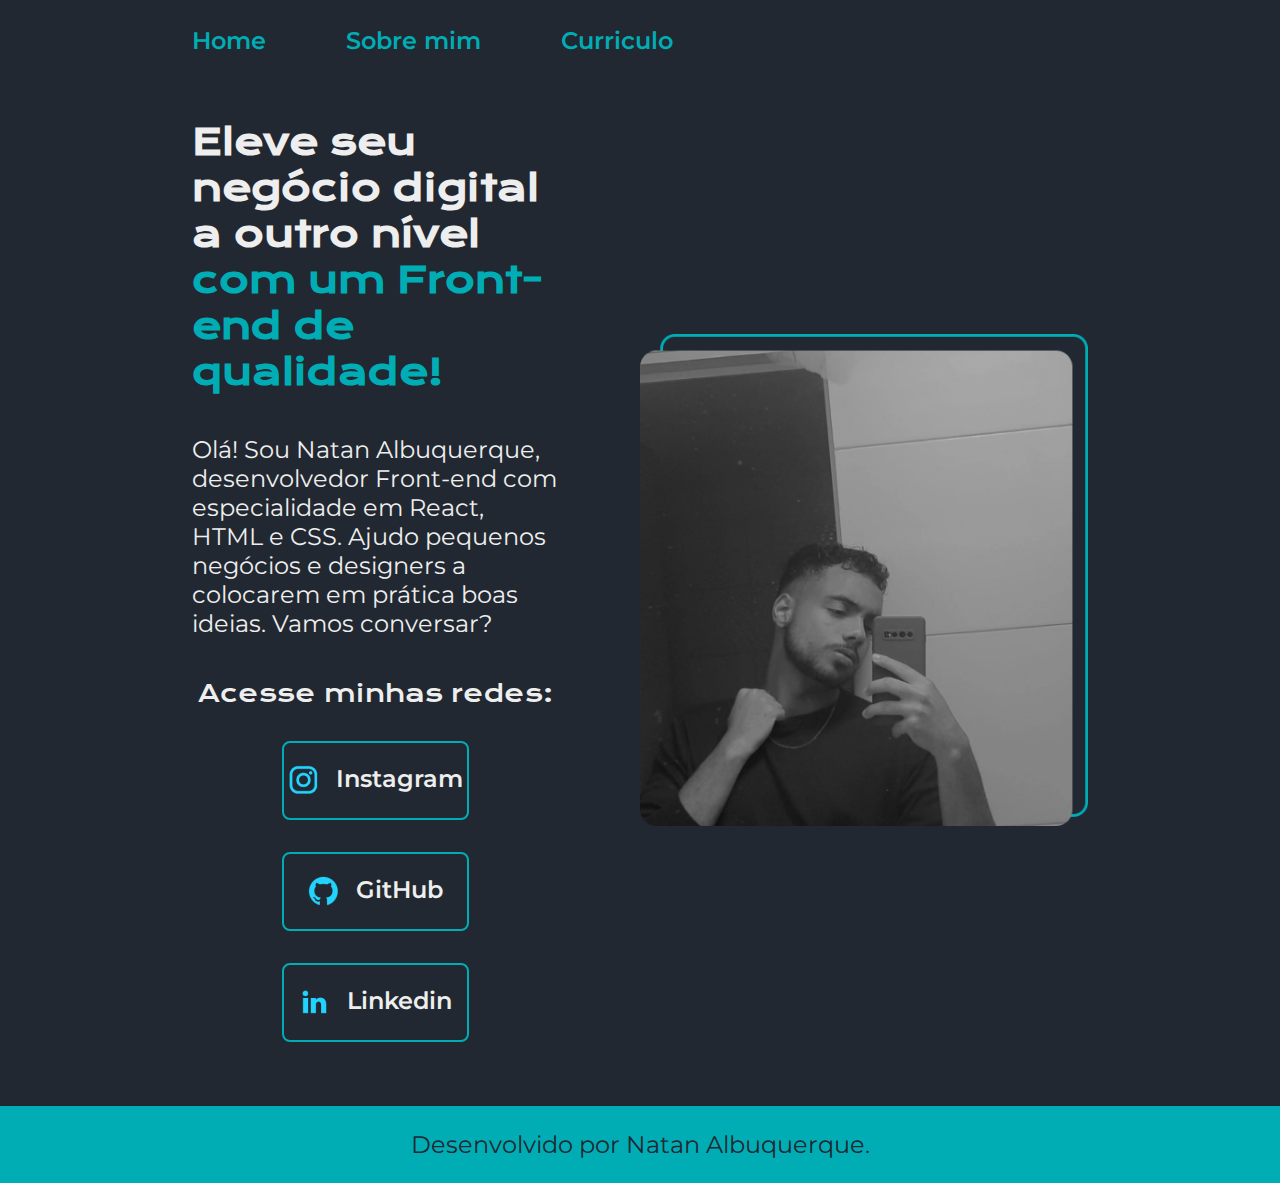
<file: index.html>
<!DOCTYPE html>
<html lang="pt-br">
<head>
    <meta charset="UTF-8">
    <meta name="viewport" content="width=device-width, initial-scale=1.0">
    <title>Portforlio </title>
    <link rel="stylesheet" href="./styles/style.css">
</head>
<body>
    <header class="cabecalho">
        <nav class="cabecalho__menu">
            <a class="cabecalho__menu__link" href="PrimeiroPJt.html" >Home</a>
            <a class="cabecalho__menu__link" href="about.html">Sobre mim</a>
            <a class="cabecalho__menu__link" href="curriculo.html">Curriculo</a> 
            
            </nav>
    </header>
    <main class="apresentacao">
        <section class="apresentacao__conteudo">
            <h1 class="apresentacao__conteudo__titulo">Eleve seu negócio digital a outro nível <STRong class="Titulo-destaque">com um Front-end de qualidade!</STRong>
            </h1>
            <p class="apresentacao__conteudo__texto">
                Olá! Sou Natan Albuquerque, desenvolvedor Front-end com especialidade em React, HTML e CSS. Ajudo pequenos negócios e designers a colocarem em prática boas ideias. Vamos conversar?
            </p>
            <div class="apresentacao__links">
                <h2 class="apresentacao__links__subtitulos">
                    Acesse minhas redes:
                </h2>
            <a class="apresentacao__links__redes" href="https://instagram.com/_nats_xd"><img src="./assets/instagram.png">Instagram</a>
            <a class="apresentacao__links__redes" href="https://GitHub.com/Natan12A"><img src="./assets/github.png"> GitHub</a>
            <a class="apresentacao__links__redes" href="https://linkedin.com/in/natan-albuquerque-482392244"><img src="./assets/linkedin.png"> Linkedin</a>
        </div>
    </section>
        <img class="apresentacao__imagem" src="./assets/foto-natan.png" alt="Foto do Natan">
    </main>
    <footer class="rodape"> 
        <p> Desenvolvido por Natan Albuquerque.</p>
    </footer>
</body>
</html>
</file>
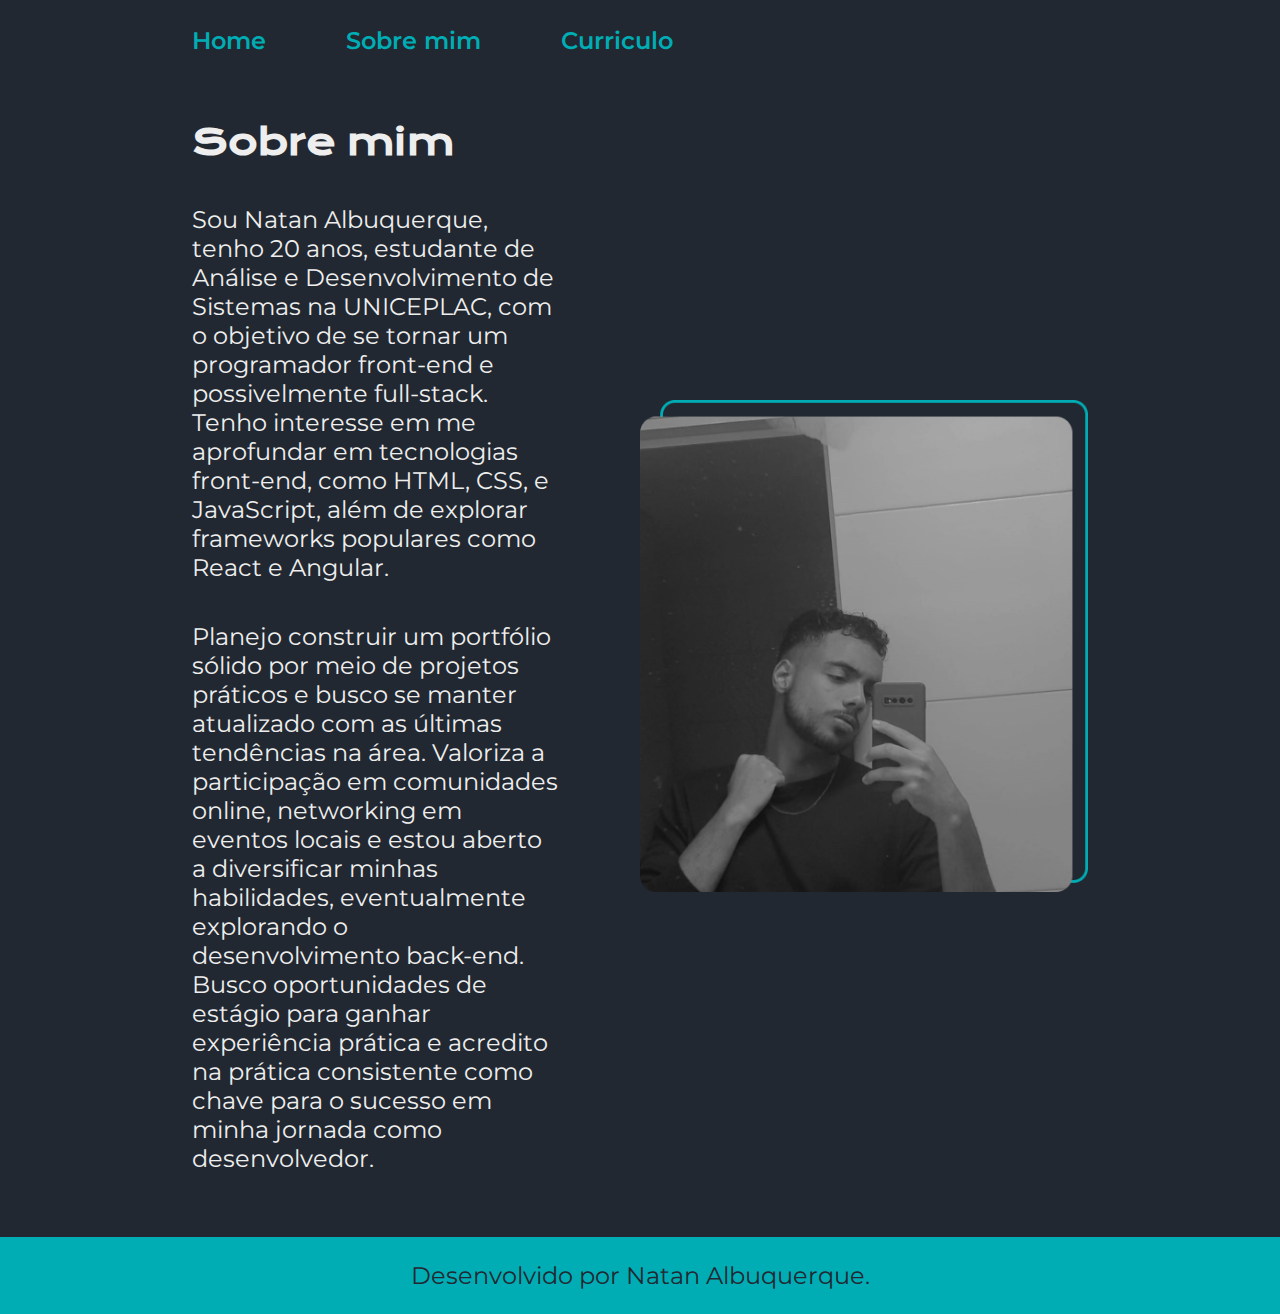
<file: about.html>
<!DOCTYPE html>
<html lang="pt-br">

<head>
    <meta charset="UTF-8">
    <meta name="viewport" content="width=device-width, initial-scale=1.0">
    <title>Sobre mim</title>
    <link rel="stylesheet" href="styles/style.css">
</head>

<body>
    <header class="cabecalho">
        <nav class="cabecalho__menu">
            <a class="cabecalho__menu__link" href="PrimeiroPJt.html">Home</a>
            <a class="cabecalho__menu__link" href="about.html">Sobre mim</a>
            <a class="cabecalho__menu__link" href="curriculo.html">Curriculo</a>

        </nav>
    </header>

    <main class="apresentacao">
        <section class="apresentacao__conteudo">
            <h1 class="apresentacao__conteudo__titulo">Sobre mim</h1>
            <p class="apresentacao__conteudo__texto"> Sou Natan Albuquerque, tenho 20 anos, estudante de Análise e
                Desenvolvimento
                de Sistemas na UNICEPLAC, com o objetivo de se tornar um programador front-end e possivelmente
                full-stack. Tenho interesse em me aprofundar em tecnologias front-end, como HTML, CSS, e
                JavaScript, além de explorar frameworks populares como React e Angular. </p>
            <p class="apresentacao__conteudo__texto">Planejo construir um portfólio sólido por meio de projetos práticos
                e busco se manter atualizado com as últimas tendências na área. Valoriza a participação em comunidades
                online, networking em eventos locais e estou aberto a diversificar minhas habilidades, eventualmente
                explorando o desenvolvimento back-end. Busco oportunidades de estágio para ganhar experiência prática e
                acredito na prática consistente como chave para o sucesso em minha jornada como desenvolvedor.</p>
        </section>
        <img class="apresentacao__imagem" src="./assets/foto-natan.png" alt="Foto do Natan">
    </main>

    <footer class="rodape">
        <p> Desenvolvido por Natan Albuquerque.</p>
    </footer>
</body>

</html>
</file>
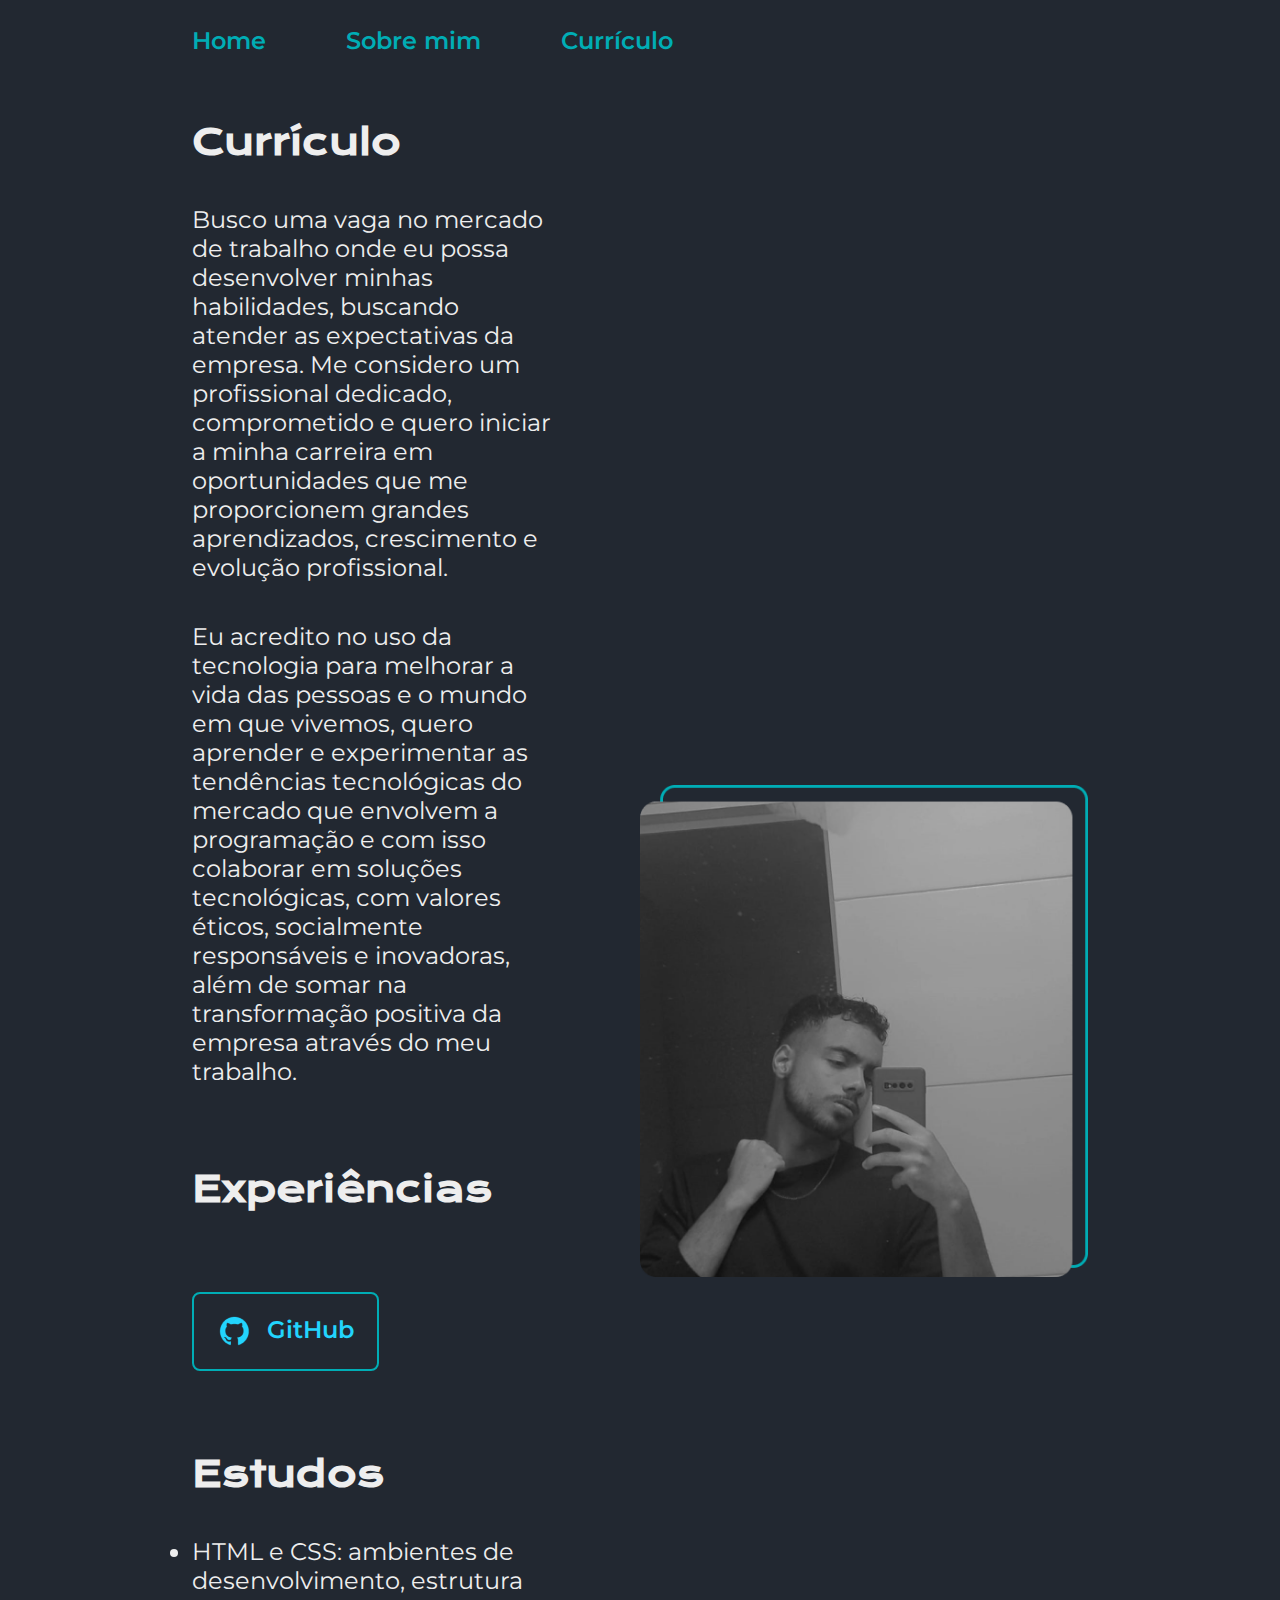
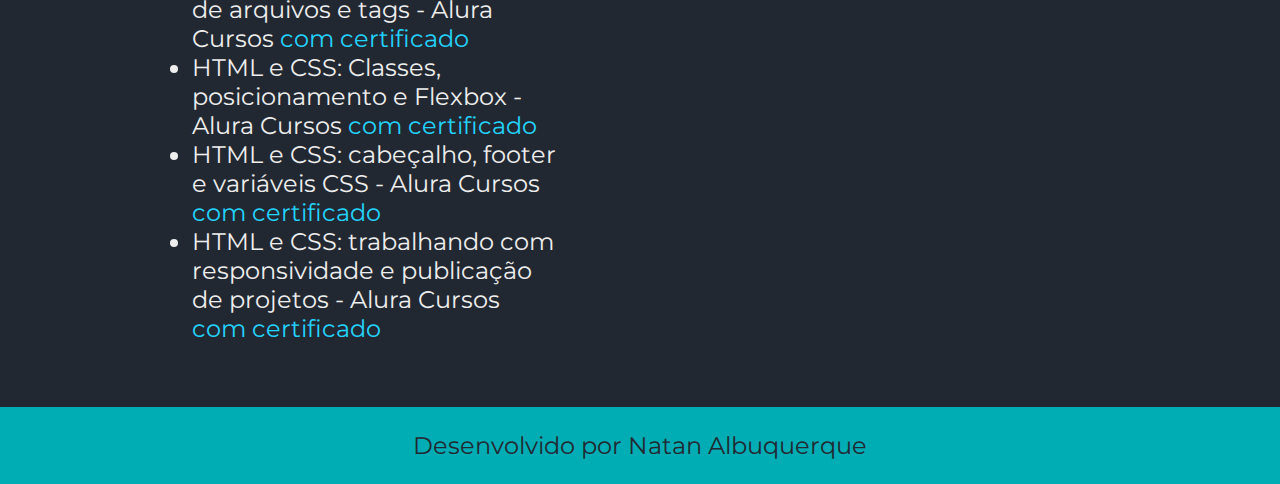
<file: curriculo.html>
<!DOCTYPE html>
<html lang="pt-br">

<head>
    <meta charset="UTF-8">
    <meta name="viewport" content="width=device-width, initial-scale=1.0">
    <title>Currículo</title>
    <link rel="stylesheet" href="styles/style.css">
</head>

<body>
    <header class="cabecalho">
        <nav class="cabecalho__menu">
            <a class="cabecalho__menu__link" href="PrimeiroPJt.html">Home</a>
            <a class="cabecalho__menu__link" href="about.html">Sobre mim</a>
            <a class="cabecalho__menu__link" href="curriculo.html">Currículo</a>

        </nav>

    </header>

    <main class="apresentacao">
        <section class="apresentacao__conteudo">
            <h1 class="apresentacao__conteudo__titulo">Currículo</h1>
            <p class="apresentacao__conteudo__texto">
                Busco uma vaga no mercado de trabalho onde eu possa desenvolver minhas
                habilidades, buscando atender as expectativas da empresa. Me considero um profissional dedicado,
                comprometido e quero iniciar a
                minha carreira em oportunidades que me proporcionem grandes
                aprendizados, crescimento e evolução profissional.
            <p class="apresentacao__conteudo__texto">Eu acredito no uso da tecnologia para melhorar a vida
                das pessoas e o mundo em que vivemos, quero aprender e experimentar as tendências tecnológicas
                do mercado que envolvem a programação e com isso colaborar em soluções
                tecnológicas, com valores éticos, socialmente responsáveis e inovadoras, além
                de somar na transformação positiva da empresa através do meu trabalho.</p>

            </p>
            <h2 class="apresentacao__conteudo__titulo">Experiências</h2>
            <p class="apresentacao__conteudo__texto">
            <ul class="apresentacao__conteudo__texto">
                <a class="apresentacao__links__redes" href="https://GitHub.com/Natan12A"><img src="./assets/github.png"> GitHub</a> 
                
            </ul>
            </p>
            <h2 class="apresentacao__conteudo__titulo">Estudos</h2>
            <div class="apresentacao__conteudo__texto">
                <ul class="apresentacao__conteudo__texto">
                    <li>HTML e CSS: ambientes de desenvolvimento, estrutura de arquivos e tags - Alura Cursos <a
                            href="https://cursos.alura.com.br/certificate/1008e6cd-f3af-4cc7-8540-167e21ebcbbe?lang=pt_BR">com
                            certificado</a> </li>
                    <li>HTML e CSS: Classes, posicionamento e Flexbox - Alura Cursos <a href="https://cursos.alura.com.br/certificate/02cf0e4c-3df8-4f33-8606-7da5055d9ffe?lang=pt_BR">com certificado</a></li>
                    <li>HTML e CSS: cabeçalho, footer e variáveis CSS - Alura Cursos <a
                            href="https://cursos.alura.com.br/certificate/b89349b3-bab3-442d-b287-168f1c954911?lang=pt_BR">com
                            certificado</a></li>
                    <li>HTML e CSS: trabalhando com responsividade e publicação de projetos - Alura Cursos <a
                            href="https://cursos.alura.com.br/certificate/060c513d-6434-4d04-881b-bd189f7d5993?lang=pt_BR">com
                            certificado</a></li>
                </ul>
            </div>
        </section>
        <img class="apresentacao__imagem" src="./assets/foto-natan.png" alt="Foto do Natan">
    </main>


    <footer class="rodape">
        <p>Desenvolvido por Natan Albuquerque</p>
    </footer>

</body>

</html>
</file>
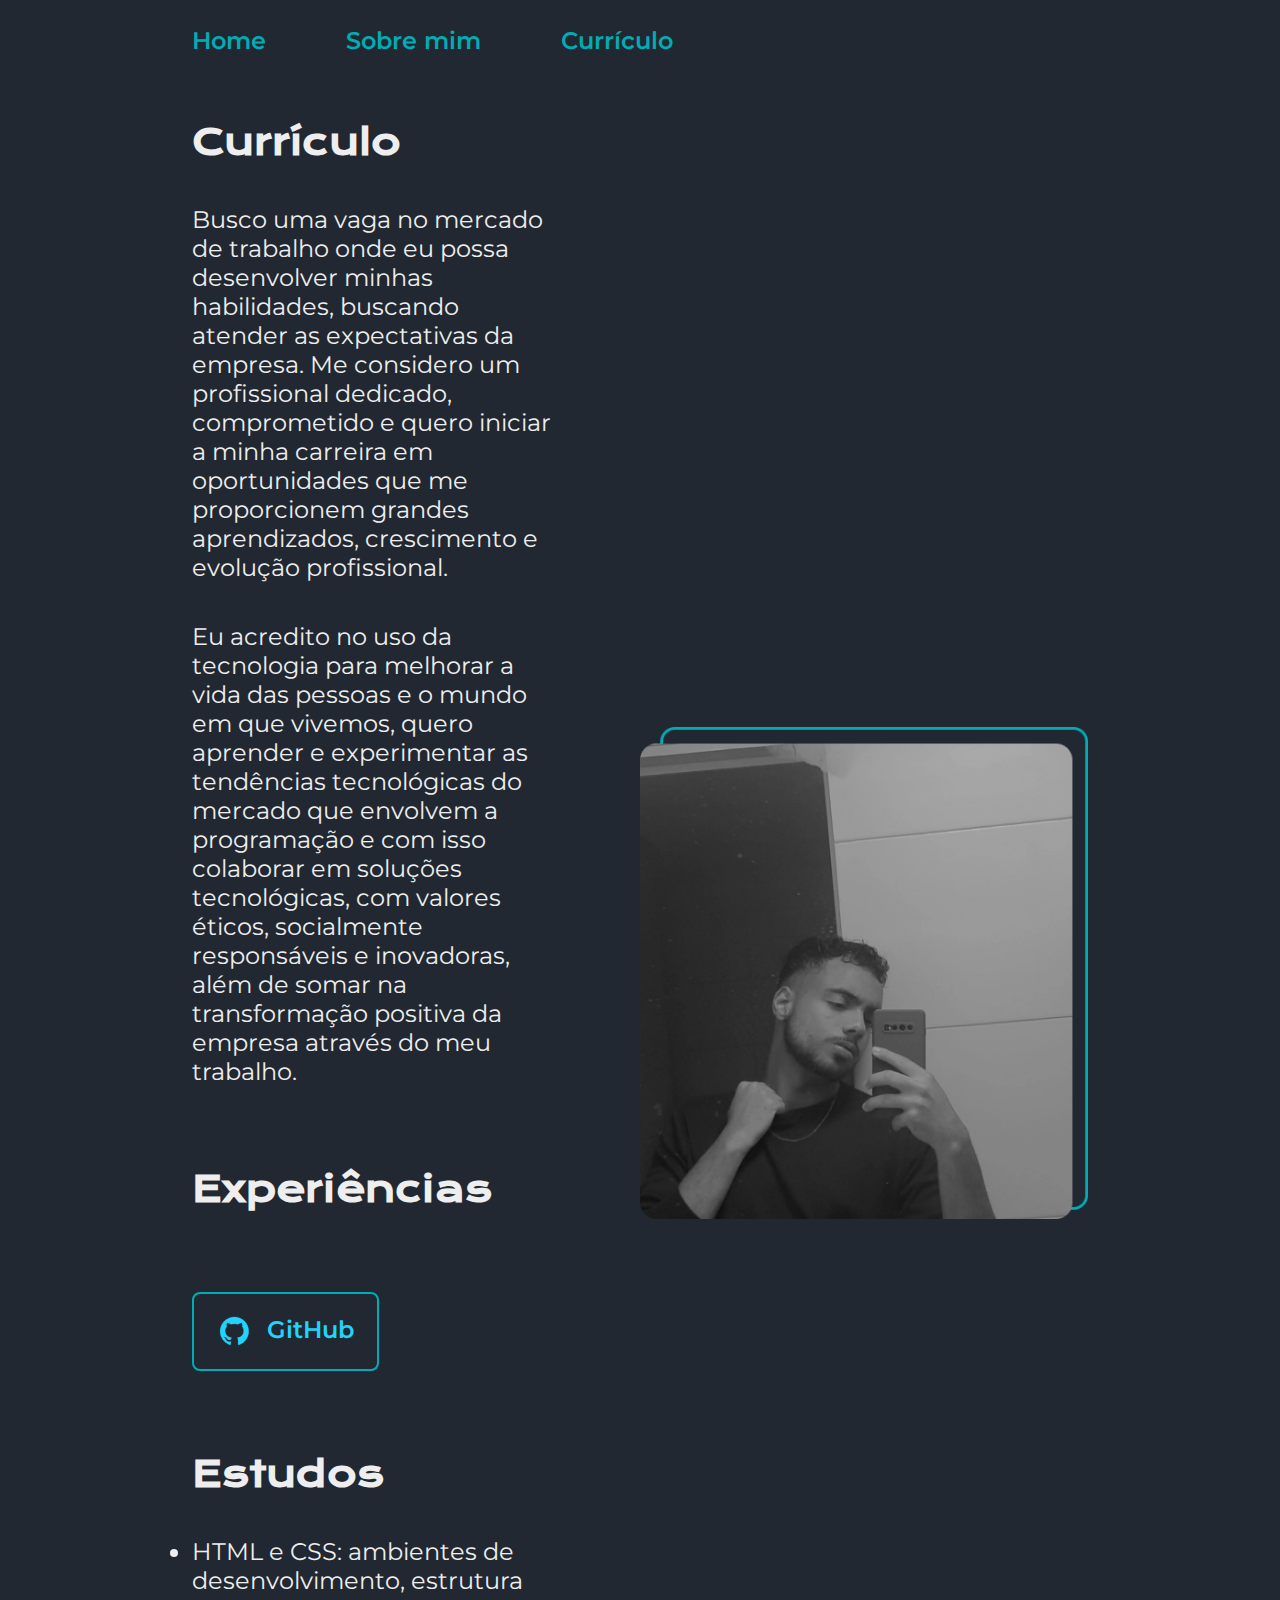
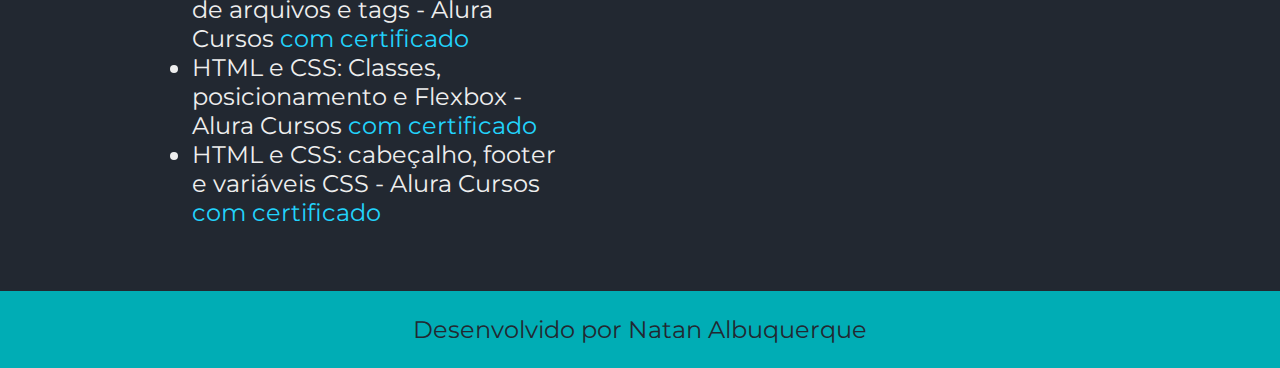
<file: currículo.html>
<!DOCTYPE html>
<html lang="pt-br">

<head>
    <meta charset="UTF-8">
    <meta name="viewport" content="width=device-width, initial-scale=1.0">
    <title>Currículo</title>
    <link rel="stylesheet" href="styles/style.css">
</head>

<body>
    <header class="cabecalho">
        <nav class="cabecalho__menu">
            <a class="cabecalho__menu__link" href="PrimeiroPJt.html">Home</a>
            <a class="cabecalho__menu__link" href="about.html">Sobre mim</a>
            <a class="cabecalho__menu__link" href="curriculo.html">Currículo</a>

        </nav>

    </header>

    <main class="apresentacao">
        <section class="apresentacao__conteudo">
            <h1 class="apresentacao__conteudo__titulo">Currículo</h1>
            <p class="apresentacao__conteudo__texto">
                Busco uma vaga no mercado de trabalho onde eu possa desenvolver minhas
                habilidades, buscando atender as expectativas da empresa. Me considero um profissional dedicado,
                comprometido e quero iniciar a
                minha carreira em oportunidades que me proporcionem grandes
                aprendizados, crescimento e evolução profissional.
            <p class="apresentacao__conteudo__texto">Eu acredito no uso da tecnologia para melhorar a vida
                das pessoas e o mundo em que vivemos, quero aprender e experimentar as tendências tecnológicas
                do mercado que envolvem a programação e com isso colaborar em soluções
                tecnológicas, com valores éticos, socialmente responsáveis e inovadoras, além
                de somar na transformação positiva da empresa através do meu trabalho.</p>

            </p>
            <h2 class="apresentacao__conteudo__titulo">Experiências</h2>
            <p class="apresentacao__conteudo__texto">
            <ul class="apresentacao__conteudo__texto">
                <a class="apresentacao__links__redes" href="https://GitHub.com/Natan12A"><img src="./assets/github.png"> GitHub</a> 
                
            </ul>
            </p>
            <h2 class="apresentacao__conteudo__titulo">Estudos</h2>
            <div class="apresentacao__conteudo__texto">
                <ul class="apresentacao__conteudo__texto">
                    <li>HTML e CSS: ambientes de desenvolvimento, estrutura de arquivos e tags - Alura Cursos <a
                            href="https://cursos.alura.com.br/certificate/1008e6cd-f3af-4cc7-8540-167e21ebcbbe?lang=pt_BR">com
                            certificado</a> </li>
                    <li>HTML e CSS: Classes, posicionamento e Flexbox - Alura Cursos <a href="https://cursos.alura.com.br/certificate/02cf0e4c-3df8-4f33-8606-7da5055d9ffe?lang=pt_BR">com certificado</a></li>
                    <li>HTML e CSS: cabeçalho, footer e variáveis CSS - Alura Cursos <a
                            href="https://cursos.alura.com.br/certificate/b89349b3-bab3-442d-b287-168f1c954911?lang=pt_BR">com
                            certificado</a></li>
                </ul>
            </div>
        </section>
        <img class="apresentacao__imagem" src="./assets/foto-natan.png" alt="Foto do Natan">
    </main>


    <footer class="rodape">
        <p>Desenvolvido por Natan Albuquerque</p>
    </footer>

</body>

</html>
</file>
<file: styles/style.css>
@import url('https://fonts.googleapis.com/css2?family=Krona+One&family=Montserrat:wght@400;600&display=swap');

:root {
    --cor-primaria: #222831;
    --cor-secundaria: #EEEEEE;
    --cor-terciaria: #00ADB5;
    --cor-rover: #393E46;

    --fonte-primaria: 'Krona One', sans-serif;
    --fonte-secundaria: 'Montserrat', sans-serif;
    
}

* {
margin: 0;
padding: 0;
}
body {
    box-sizing: border-box;
    background-color: var(--cor-primaria);
    color: var(--cor-secundaria);
}

.cabecalho {
    padding: 2% 0% 0% 15%;
}

.cabecalho__menu {
    display: flex;
    gap: 80px;
}

.cabecalho__menu__link {
    font-family: var(--fonte-secundaria);
    font-size: 1.5rem;
    font-weight: 600;
    color: var(--cor-terciaria);
    text-decoration: none;
}

.apresentacao{

    padding: 5% 15%;
    display: flex;
    align-items: center;
    justify-content: space-between;
    gap: 82px;

}
.apresentacao__conteudo{
    width: 50%;
    display: flex;
    flex-direction: column;
    gap: 40px;
    height: auto;
}

.apresentacao__conteudo__titulo{
    font-size: 2.25rem; 
    font-family: var(--fonte-primaria);
}

.Titulo-destaque {
    color: var(--cor-terciaria);
} 

.apresentacao__conteudo__texto{
    font-size: 1.5rem;
    font-family: var(--fonte-secundaria);
}

.apresentacao__links{
    display: flex;
    flex-direction: column;
    align-items: center;
    gap: 32px;
    justify-content: space-between;
}

.apresentacao__links__subtitulos {
    font-family: var(--fonte-primaria);
    font-weight: 400;
    font-size: 1.5rem
}

.apresentacao__links__redes{
    display: flex;
    justify-content: center;
    gap: 16px;
    border: 2px solid var(--cor-terciaria);
    width: 50%;
    text-align: center;
    border-radius: 8px;
    font-size: 1.5rem;
    font-weight: 600;
    padding: 21.5px 0;
    text-decoration: none;
    color: var(--cor-secundaria);
    font-family: var(--fonte-secundaria);
    
}

.apresentacao__links__redes:hover {
    background-color:var(--cor-rover);
    padding: 3%;
}

.apresentacao__imagem {

    width: 50%;
}

.rodape {
    padding: 24px;
    color: var(--cor-primaria);
    background-color: var(--cor-terciaria);
    text-align: center;
    font-family: var(--fonte-secundaria);
    font-size: 1.5rem;
    font-weight: 400;
} 


.apresentacao__conteudo__texto a {
    text-decoration: none;
    color: #22D4FD;
}

@media (max-width: 1200px) {
    .cabecalho{
        padding: 10%;
    }
    
    .cabecalho__menu {
        justify-content: center;

    }

    .apresentacao {
        flex-direction: column-reverse;
        padding: 5%;
    }

    .apresentacao__conteudo {
        width: auto;
    }
}
</file>
